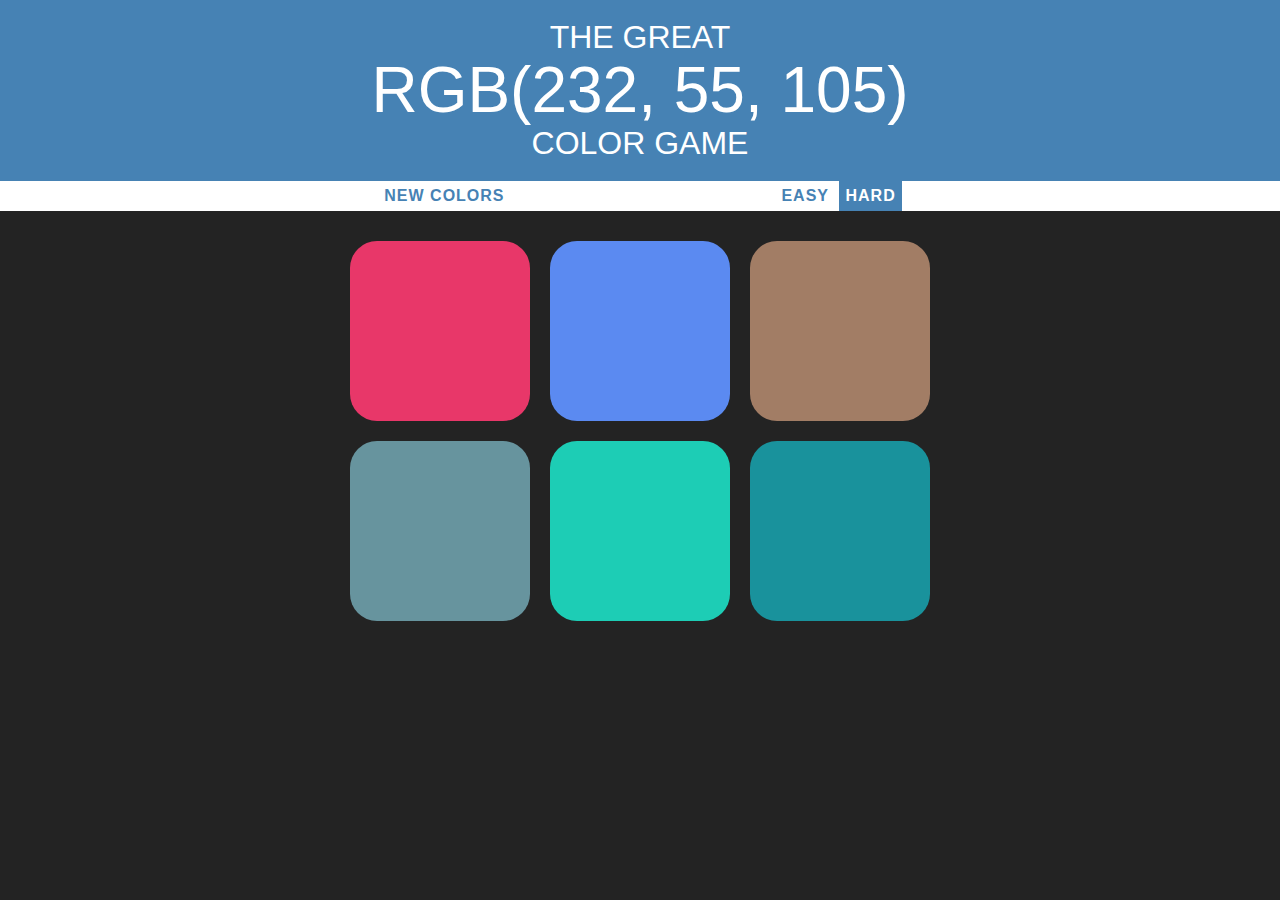
<file: index.html>
<!DOCTYPE html>
<html>
<head>
	<title>Color Game</title>
	<link rel="stylesheet" type="text/css" href="colorGame.css">
	<script type="text/javascript" src="colorGame.js"></script>
</head>
<body>
	<h1>The Great
		<br>
		<span id="colorDisplay">RGB</span>
		<br>
		Color Game
	</h1>
	<div id="stripe">
		<button id="reset">NEW COLORS</button>
		<span id="message"></span>
		<button class="mode">Easy</button>
		<button class="mode selected" class="selected">Hard</button>
	</div>
	<div id="container">
		<div class="square"></div>
		<div class="square"></div>
		<div class="square"></div>
		<div class="square"></div>
		<div class="square"></div>
		<div class="square"></div>
	</div>
</body>
</html>
</file>
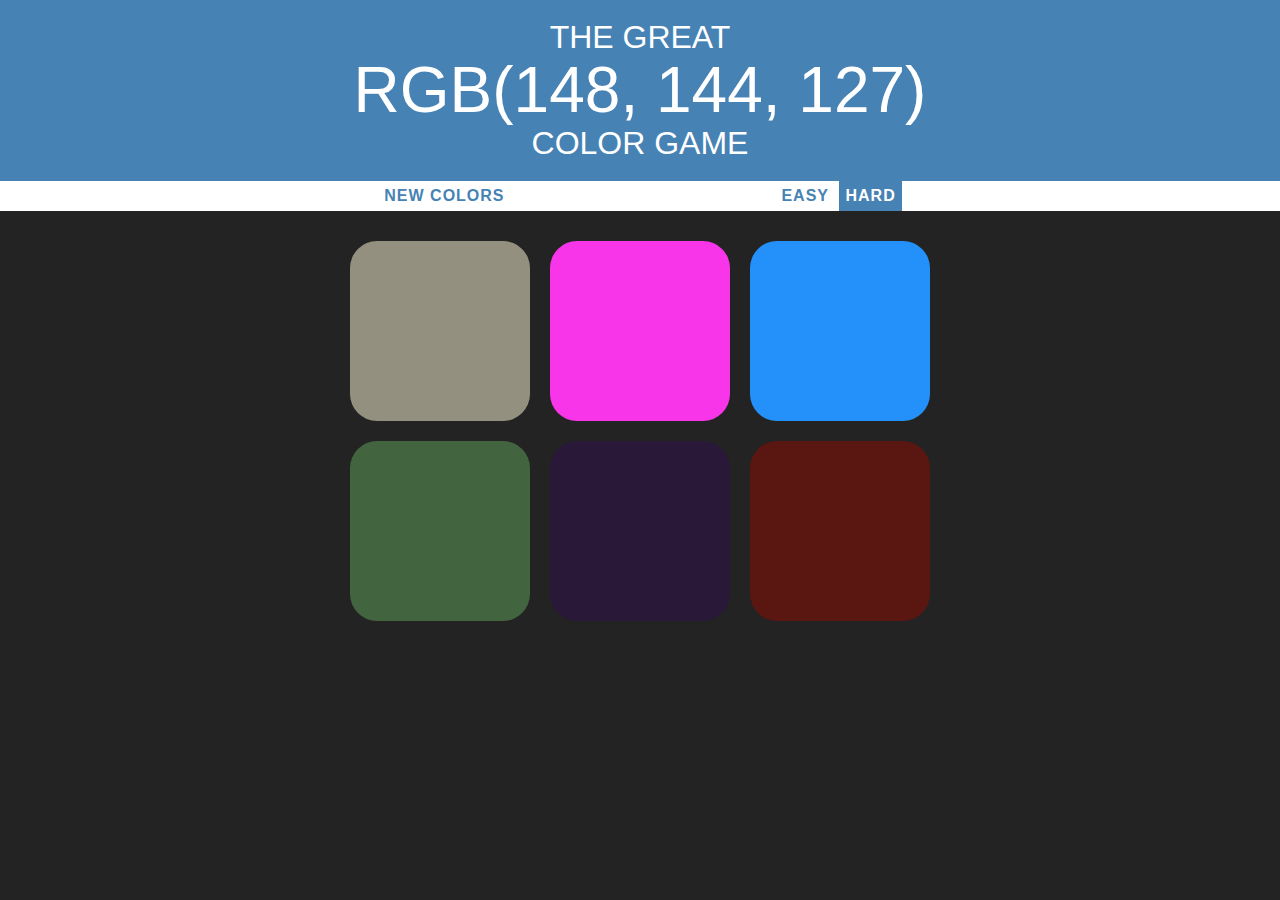
<file: colorGame.html>
<!DOCTYPE html>
<html>
<head>
	<title>Color Game</title>
	<link rel="stylesheet" type="text/css" href="colorGame.css">
	<script type="text/javascript" src="colorGame.js"></script>
</head>
<body>
	<h1>The Great
		<br>
		<span id="colorDisplay">RGB</span>
		<br>
		Color Game
	</h1>
	<div id="stripe">
		<button id="reset">NEW COLORS</button>
		<span id="message"></span>
		<button class="mode">Easy</button>
		<button class="mode selected" class="selected">Hard</button>
	</div>
	<div id="container">
		<div class="square"></div>
		<div class="square"></div>
		<div class="square"></div>
		<div class="square"></div>
		<div class="square"></div>
		<div class="square"></div>
	</div>
</body>
</html>
</file>
<file: colorGame.css>
body {
	background-color: #232323;
	margin: 0;
	font-family: "Arial","Montserrat","Avenir";
}

.square {
	width: 30%;
	background: purple;
	padding-bottom: 30%;
	float: left;
	margin: 1.66%;
	border-radius: 15%;
	transition: background 0.6s;
	--webkit-transition: background 0.6s;
	--moz-transition: background 0.6s;
}

#container {
	margin: 20px auto;
	max-width: 600px;
}

h1 {
	color: white;
	text-align: center;
	line-height: 1.1;
	background-color: steelblue;
	margin: 0;
	font-weight: normal;
	text-transform: uppercase;
	padding: 20px 0;
}

#colorDisplay {
	font-size: 200%;
}

#message {
	display: inline-block;
	width: 20%;
}

#stripe{
	background: white;
	height: 30px;
	text-align: center;
	color: black;
}

.selected {
	background: steelblue;
	color: white;
}

button {
	border: none;
	background: none;
	text-transform: uppercase;
	height: 100%;
	font-weight: 700;
	color: steelblue;
	letter-spacing: 1px;
	font-size: inherit;
	transition: all 0.3s;
	--webkit-transition: all 0.3s;
	--moz-transition: all 0.3s;
	outline: none;
}

button:hover {
	color: white;
	background: steelblue;
}
</file>
